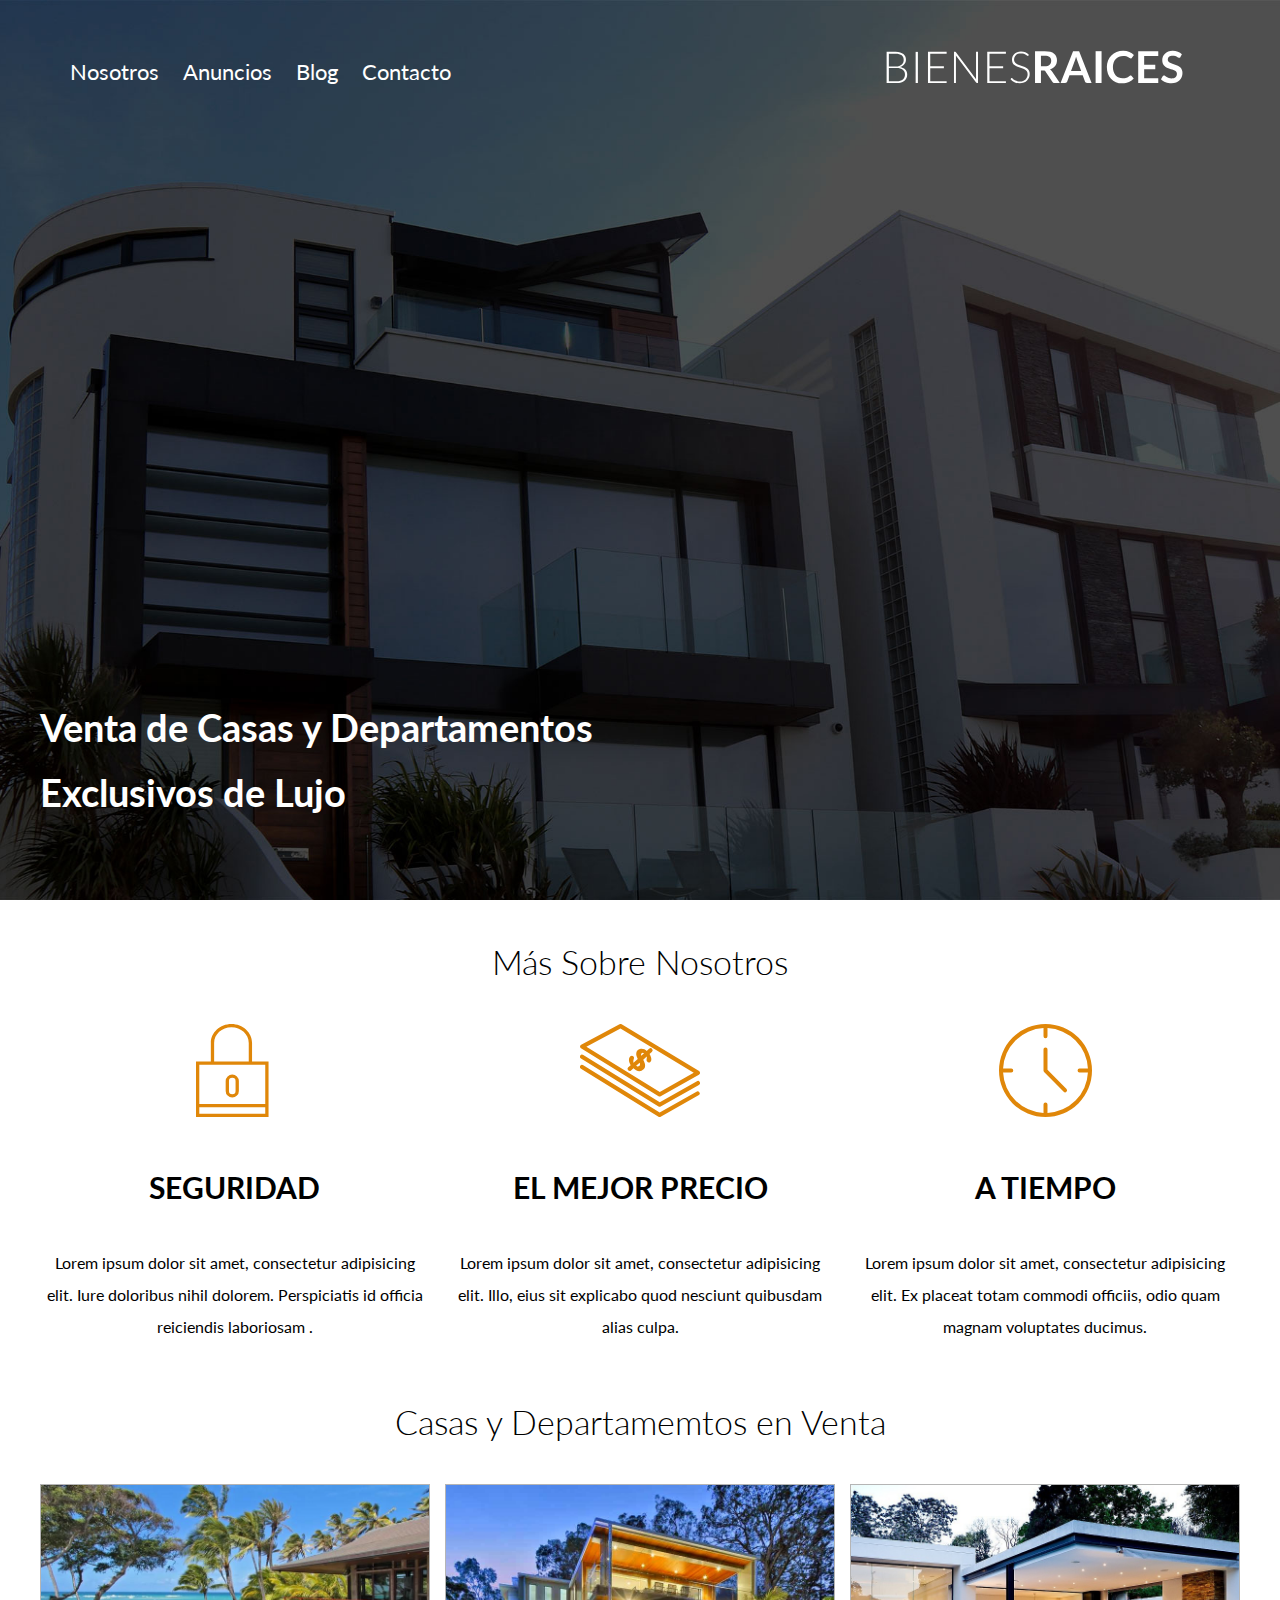
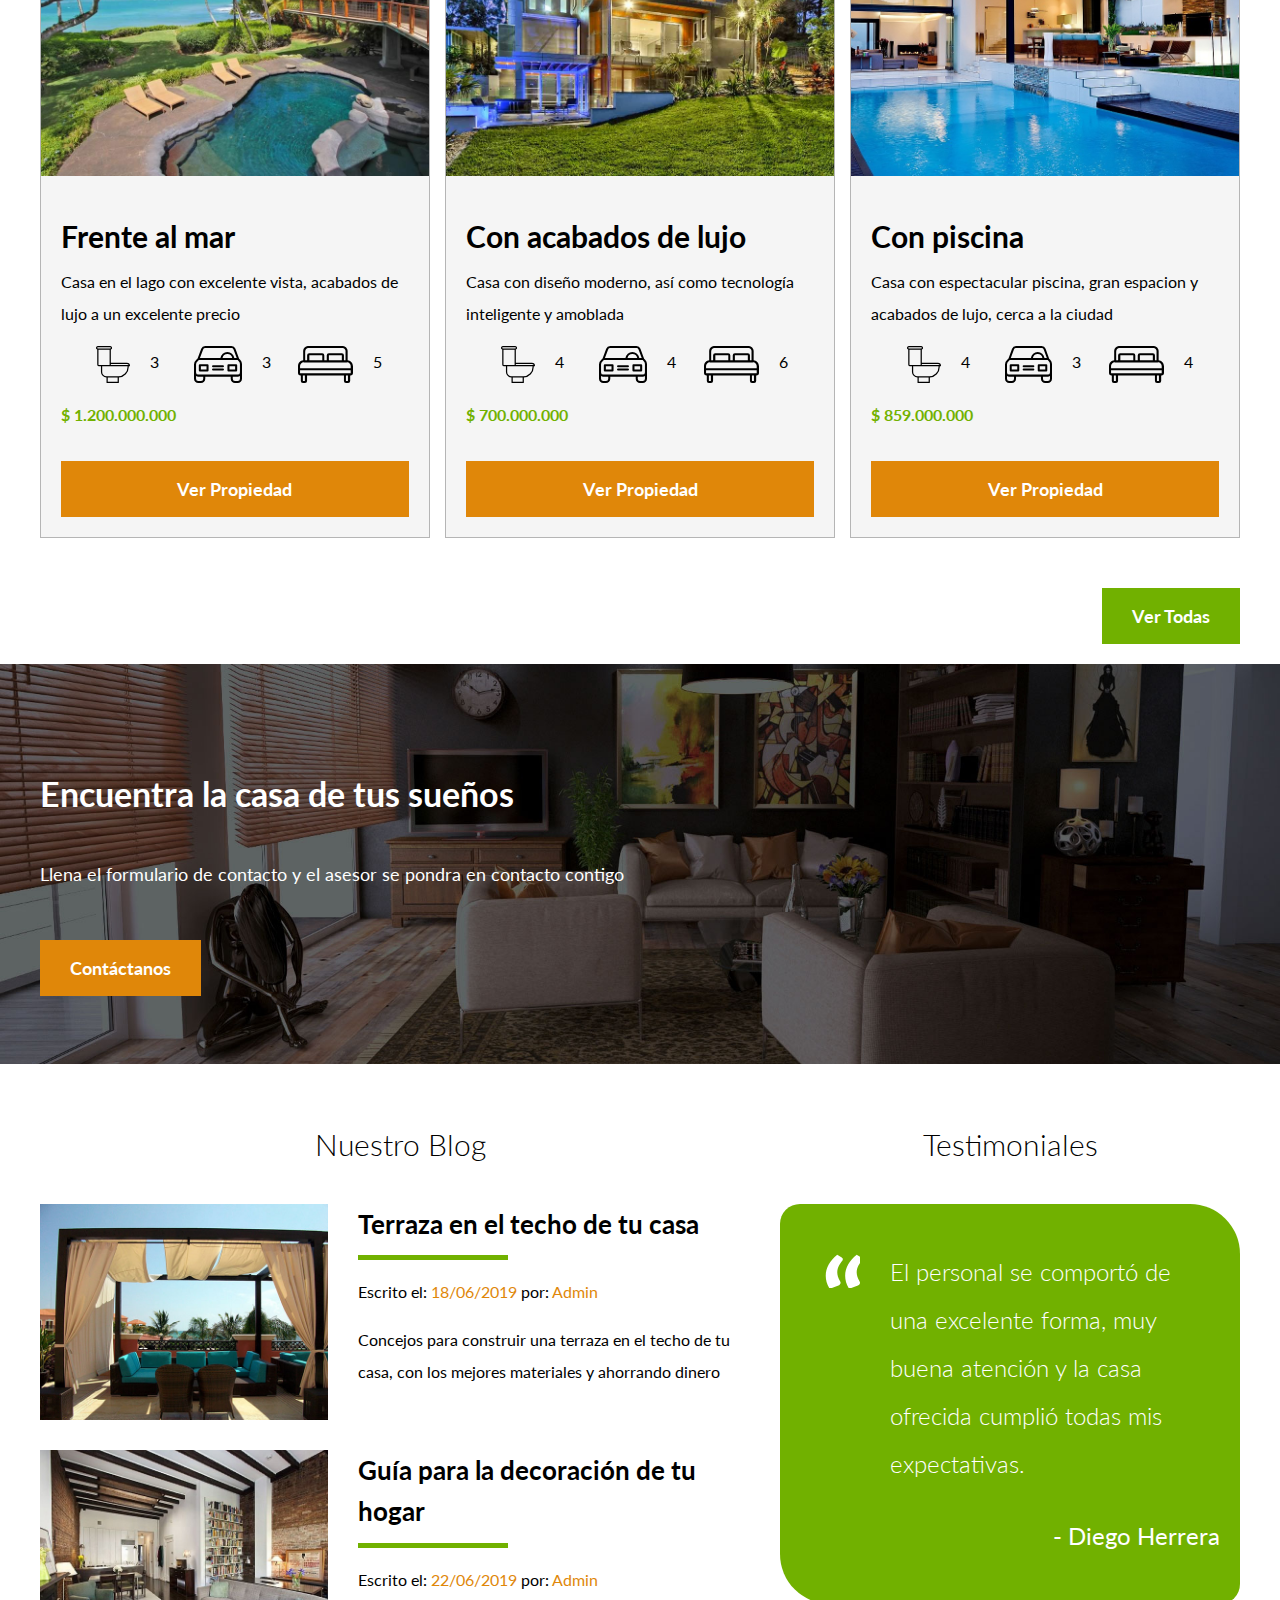
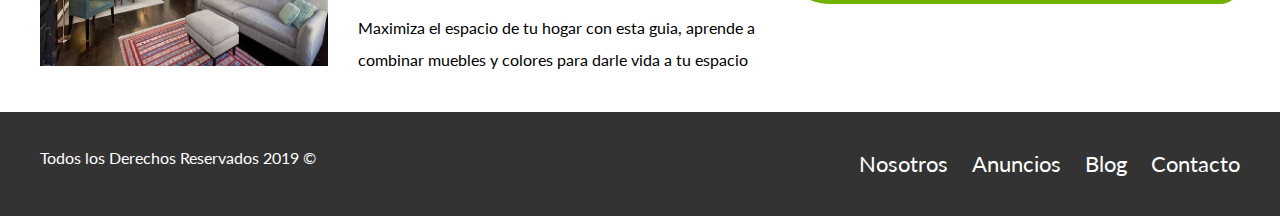
<file: Proyecto_FincaRaiz/index.html>
<!DOCTYPE html>
<html lang="es">

<head>
    <meta charset="UTF-8">
    <meta name="viewport" content="width=device-width, initial-scale=1.0">
    <meta http-equiv="X-UA-Compatible" content="ie=edge">
    <title>Finca Raiz</title>

    <link href="https://fonts.googleapis.com/css?family=Lato:300,400,700,900" rel="stylesheet">
    <link rel="stylesheet" href="https://use.fontawesome.com/releases/v5.8.1/css/all.css"
        integrity="sha384-50oBUHEmvpQ+1lW4y57PTFmhCaXp0ML5d60M1M7uH2+nqUivzIebhndOJK28anvf" crossorigin="anonymous">
    <link rel="stylesheet" href="css/normalize.css" />
    <link rel="stylesheet" href="css/styles.css" />
</head>

<body>
    <header class="site-header inicio">
        <div class="contenedor contenido-header">
            <div class="barra">
                <div class="menu-responsive">
                    <input type="checkbox" id="btn-menu">
                    <label for="btn-menu"><i class="fas fa-bars"></i></label>
                    <nav id="navegacion" class="navegacion">
                        <div class="ul">
                            <a href="nosotros.html">Nosotros</a>
                            <a href="anuncios.html">Anuncios</a>
                            <a href="blog.html">Blog</a>
                            <a href="contacto.html">Contacto</a>
                        </div>
                    </nav>
                </div>
                <a href="index.html">
                    <img src="img/logo.svg" alt="logo-empresa">
                </a>
            </div>
            <!--.contenedor-->
            <h1>Venta de Casas y Departamentos Exclusivos de Lujo</h1>
        </div>
    </header>

    <section class="contenedor seccion">
        <h2 class="fw-300 centrar-texto">Más Sobre Nosotros</h2>
        <div class="iconos-nosotros">
            <div class="icono">
                <img src="img/icono1.svg" alt="icono-seguridad">
                <h3>Seguridad</h3>
                <p>Lorem ipsum dolor sit amet, consectetur adipisicing elit. Iure doloribus nihil dolorem. Perspiciatis
                    id officia reiciendis laboriosam .</p>
            </div>

            <div class="icono">
                <img src="img/icono2.svg" alt="icono-mejor_precio">
                <h3>El Mejor Precio</h3>
                <p>Lorem ipsum dolor sit amet, consectetur adipisicing elit. Illo, eius sit explicabo quod nesciunt
                    quibusdam alias culpa.</p>
            </div>

            <div class="icono">
                <img src="img/icono3.svg" alt="icono-tiempo">
                <h3>A Tiempo</h3>
                <p>Lorem ipsum dolor sit amet, consectetur adipisicing elit. Ex placeat totam commodi officiis, odio
                    quam magnam voluptates ducimus.</p>
            </div>
        </div>
    </section>

    <main class="seccion contenedor">
        <h2 class="fw-300 centrar-texto">Casas y Departamemtos en Venta</h2>

        <div class="contenedor-anuncios">
            <div class="anuncio">
                <img src="img/anuncio1.jpg" alt="anuncio casa1">
                <div class="contenido-anuncio">
                    <h3>Frente al mar</h3>
                    <p>Casa en el lago con excelente vista, acabados de lujo a un excelente precio</p>
                    <ul class="iconos-caracteristicas">
                        <li>
                            <img src="img/icono_wc.svg" alt="toilet">
                            <p>3</p>
                        </li>
                        <li>
                            <img src="img/icono_estacionamiento.svg" alt="estacionamientos">
                            <p>3</p>
                        </li>
                        <li>
                            <img src="img/icono_dormitorio.svg" alt="">
                            <p>5</p>
                        </li>
                    </ul>
                    <p class="precio">$ 1.200.000.000</p>
                    <a href="#" class="btn btn-amarillo d-block">Ver Propiedad</a>
                </div>
            </div>

            <div class="anuncio">
                <img src="img/anuncio2.jpg" alt="anuncio casa2">
                <div class="contenido-anuncio">
                    <h3>Con acabados de lujo</h3>
                    <p>Casa con diseño moderno, así como tecnología inteligente y amoblada</p>
                    <ul class="iconos-caracteristicas">
                        <li>
                            <img src="img/icono_wc.svg" alt="toilet">
                            <p>4</p>
                        </li>
                        <li>
                            <img src="img/icono_estacionamiento.svg" alt="estacionamientos">
                            <p>4</p>
                        </li>
                        <li>
                            <img src="img/icono_dormitorio.svg" alt="">
                            <p>6</p>
                        </li>
                    </ul>
                    <p class="precio">$ 700.000.000</p>
                    <a href="#" class="btn btn-amarillo d-block">Ver Propiedad</a>
                </div>
            </div>

            <div class="anuncio">
                <img src="img/anuncio3.jpg" alt="anuncio casa3">
                <div class="contenido-anuncio">
                    <h3>Con piscina</h3>
                    <p>Casa con espectacular piscina, gran espacion y acabados de lujo, cerca a la ciudad</p>
                    <ul class="iconos-caracteristicas">
                        <li>
                            <img src="img/icono_wc.svg" alt="toilet">
                            <p>4</p>
                        </li>
                        <li>
                            <img src="img/icono_estacionamiento.svg" alt="estacionamientos">
                            <p>3</p>
                        </li>
                        <li>
                            <img src="img/icono_dormitorio.svg" alt="">
                            <p>4</p>
                        </li>
                    </ul>
                    <p class="precio">$ 859.000.000</p>
                    <a href="#" class="btn btn-amarillo d-block">Ver Propiedad</a>
                </div>
            </div>
        </div>

        <div class="ver-todas">
            <a href="anuncios.html" class="btn btn-verde">Ver Todas</a>
        </div>
    </main>
    <section class="imagen-contacto">
        <div class="contenido-contacto contenedor">
            <h2>Encuentra la casa de tus sueños</h2>
            <p>Llena el formulario de contacto y el asesor se pondra en contacto contigo</p>
            <a href="contacto.html" class="btn btn-amarillo">Contáctanos</a>
        </div>
    </section>
    <div class="seccion-inferior contenedor seccion">
        <section class="blog">
            <h3 class="centrar-texto fw-300">Nuestro Blog</h3>
            <article class="entrada-blog">
                <div class="imagen">
                    <img src="img/blog1.jpg" alt="blog1">
                </div>
                <div class="texto-entrada">
                    <a href="entrada_blog.html">
                        <h4>Terraza en el techo de tu casa</h4>
                    </a>
                    <p>Escrito el: <span>18/06/2019</span> por: <span>Admin</span></p>
                    <p>Concejos para construir una terraza en el techo de tu casa, con los mejores materiales y
                        ahorrando dinero</p>
                </div>
            </article>
            <article class="entrada-blog">
                <div class="imagen">
                    <img src="img/blog2.jpg" alt="blog2">
                </div>
                <div class="texto-entrada">
                    <a href="entrada_blog.html">
                        <h4>Guía para la decoración de tu hogar</h4>
                    </a>
                    <p>Escrito el: <span>22/06/2019</span> por: <span>Admin</span></p>
                    <p>Maximiza el espacio de tu hogar con esta guia, aprende a combinar muebles y colores para darle
                        vida a tu espacio</p>
                </div>
            </article>
        </section>

        <section class="testimoniales">
            <h3 class="centrar-texto fw-300">Testimoniales</h3>
            <div class="testimonial">
                <blockquote>
                    El personal se comportó de una excelente forma, muy buena atención y la casa ofrecida cumplió todas
                    mis expectativas.
                </blockquote>
                <p>- Diego Herrera</p>
            </div>
        </section>
    </div>
    <footer class="site-footer seccion">
        <div class="contenedor contenedor-footer">
            <nav class="navegacion">
                <a href="nosotros.html">Nosotros</a>
                <a href="anuncios.html">Anuncios</a>
                <a href="blog.html">Blog</a>
                <a href="contacto.html">Contacto</a>
            </nav>
            <p class="copyrigth">Todos los Derechos Reservados 2019 &copy;</p>
        </div>
    </footer>
</body>

</html>
</file>
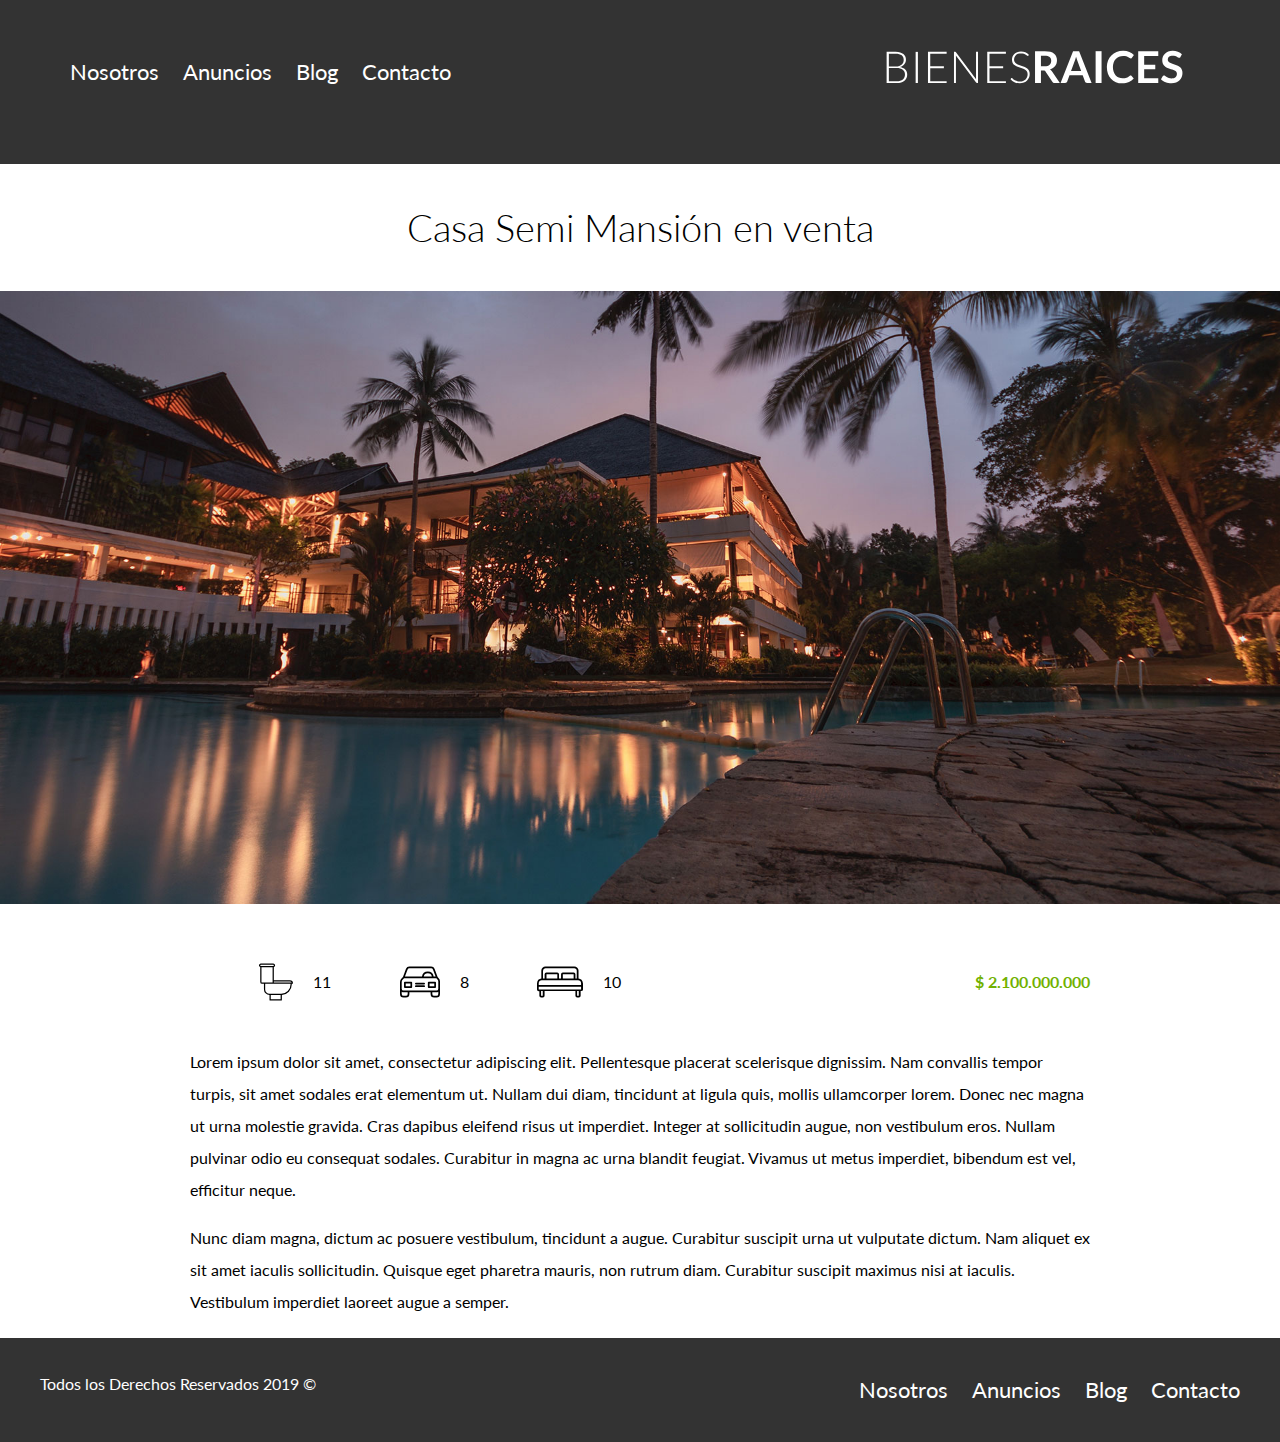
<file: Proyecto_FincaRaiz/anuncio.html>
<!DOCTYPE html>
<html lang="es">

<head>
    <meta charset="UTF-8">
    <meta name="viewport" content="width=device-width, initial-scale=1.0">
    <meta http-equiv="X-UA-Compatible" content="ie=edge">
    <title>Finca Raiz</title>

    <link href="https://fonts.googleapis.com/css?family=Lato:300,400,700,900" rel="stylesheet">
    <link rel="stylesheet" href="https://use.fontawesome.com/releases/v5.8.1/css/all.css"
        integrity="sha384-50oBUHEmvpQ+1lW4y57PTFmhCaXp0ML5d60M1M7uH2+nqUivzIebhndOJK28anvf" crossorigin="anonymous">
    <link rel="stylesheet" href="css/normalize.css" />
    <link rel="stylesheet" href="css/styles.css" />
</head>

<body>
    <header class="site-header">
        <div class="contenedor contenido-header">
            <div class="barra">
                <div class="menu-responsive">
                    <input type="checkbox" id="btn-menu">
                    <label for="btn-menu"><i class="fas fa-bars"></i></label>
                    <nav id="navegacion" class="navegacion">
                        <div class="ul">
                            <a href="nosotros.html">Nosotros</a>
                            <a href="anuncios.html">Anuncios</a>
                            <a href="blog.html">Blog</a>
                            <a href="contacto.html">Contacto</a>
                        </div>
                    </nav>
                </div>
                <a href="index.html">
                    <img src="img/logo.svg" alt="logo-empresa">
                </a>
            </div>
            <!--.contenedor-->
        </div>
    </header>

    <h1 class="fw-300 centrar-texto">Casa Semi Mansión en venta</h1>
    <img src="img/destacada.jpg" alt="imagen-anuncio">

    <main class="contenedor seccion contenido-centrado">
        <div class="resumen-propiedad">
            <ul class="iconos-caracteristicas">
                <li>
                    <img src="img/icono_wc.svg" alt="toilet">
                    <p>11</p>
                </li>
                <li>
                    <img src="img/icono_estacionamiento.svg" alt="estacionamientos">
                    <p>8</p>
                </li>
                <li>
                    <img src="img/icono_dormitorio.svg" alt="">
                    <p>10</p>
                </li>
            </ul>
            <p class="precio">$ 2.100.000.000</p>
        </div> <!-- .resumen-propiedad -->

        <p>Lorem ipsum dolor sit amet, consectetur adipiscing elit. Pellentesque placerat scelerisque dignissim. Nam
            convallis tempor turpis, sit amet sodales erat elementum ut. Nullam dui diam, tincidunt at ligula quis,
            mollis ullamcorper lorem. Donec nec magna ut urna molestie gravida. Cras dapibus eleifend risus ut
            imperdiet. Integer at sollicitudin augue, non vestibulum eros. Nullam pulvinar odio eu consequat sodales.
            Curabitur in magna ac urna blandit feugiat. Vivamus ut metus imperdiet, bibendum est vel, efficitur neque.
        </p>

        <p>Nunc diam magna, dictum ac posuere vestibulum, tincidunt a augue. Curabitur suscipit urna ut vulputate
            dictum. Nam aliquet ex sit amet iaculis sollicitudin. Quisque eget pharetra mauris, non rutrum diam.
            Curabitur suscipit maximus nisi at iaculis. Vestibulum imperdiet laoreet augue a semper.</p>
    </main>

    <footer class="site-footer seccion">
        <div class="contenedor contenedor-footer">
            <nav class="navegacion">
                <a href="nosotros.html">Nosotros</a>
                <a href="anuncios.html">Anuncios</a>
                <a href="blog.html">Blog</a>
                <a href="contacto.html">Contacto</a>
            </nav>
            <p class="copyrigth">Todos los Derechos Reservados 2019 &copy;</p>
        </div>
    </footer>
</body>

</html>
</file>
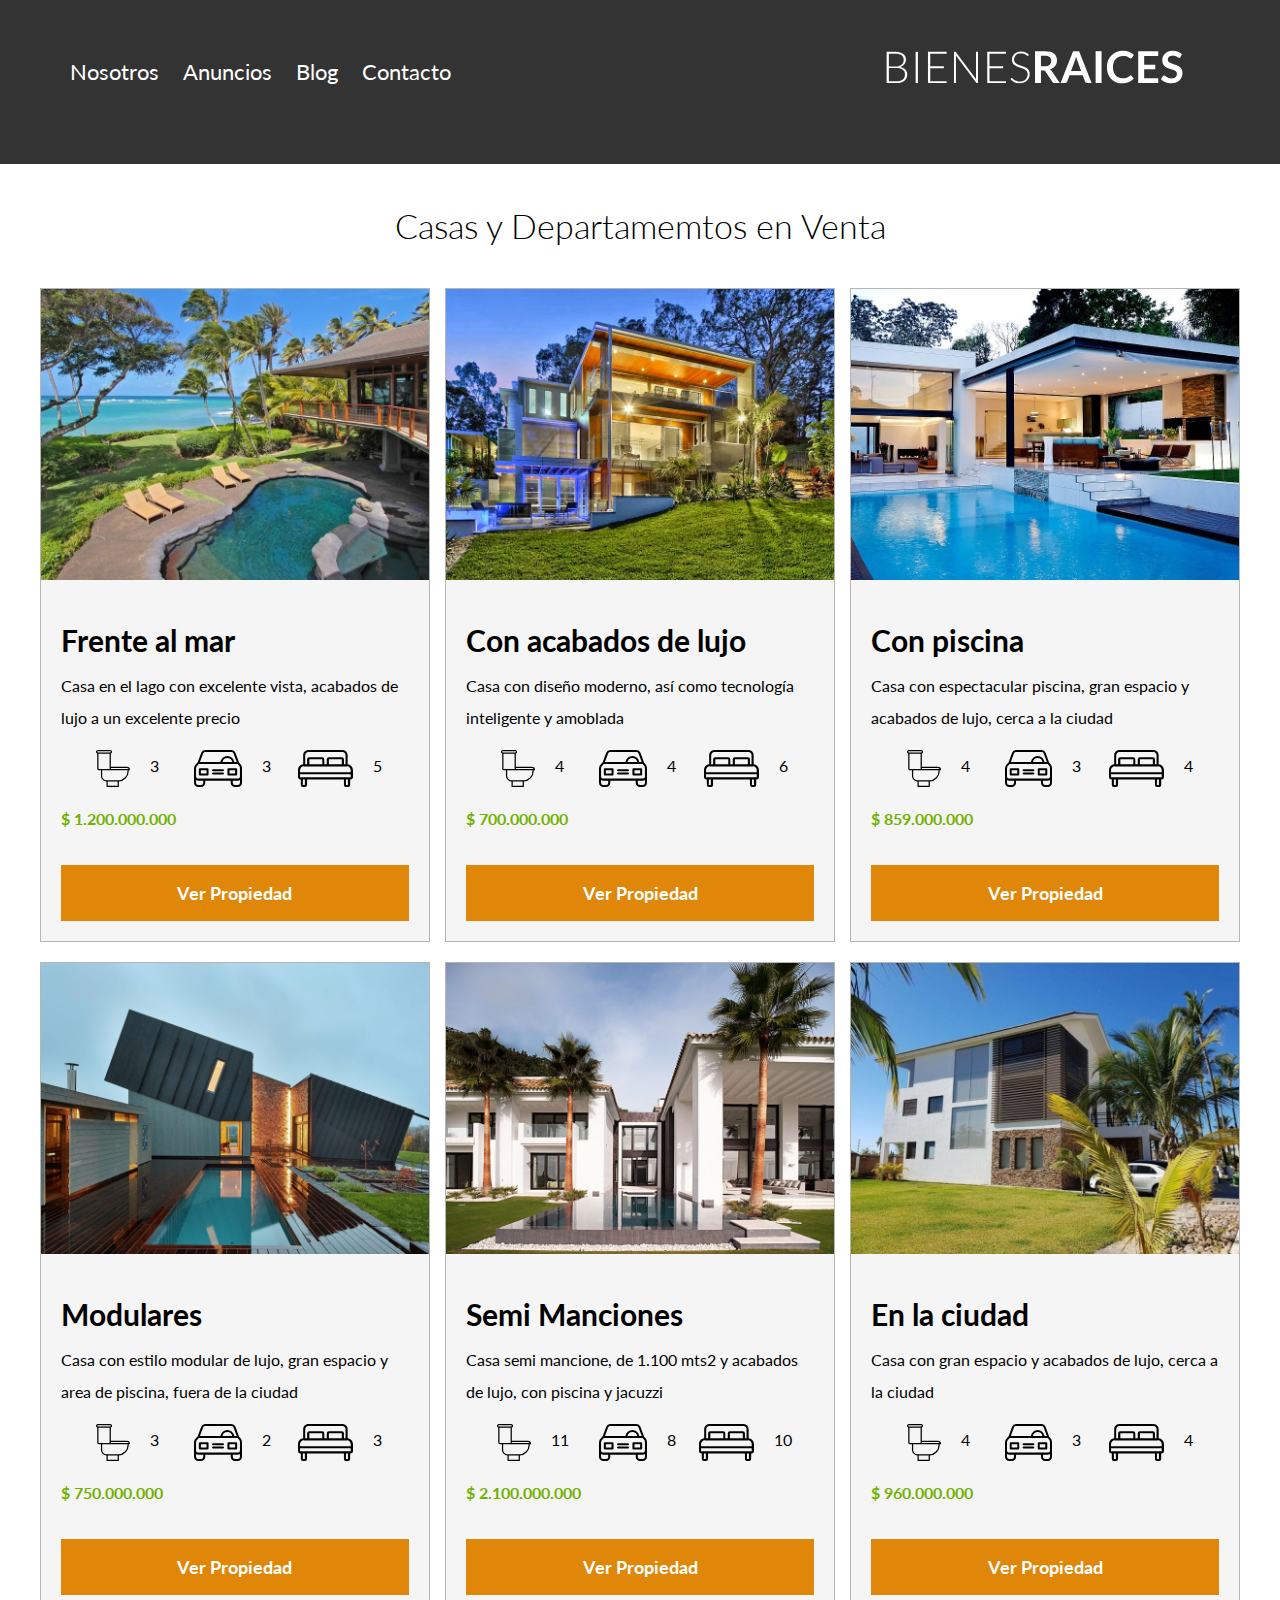
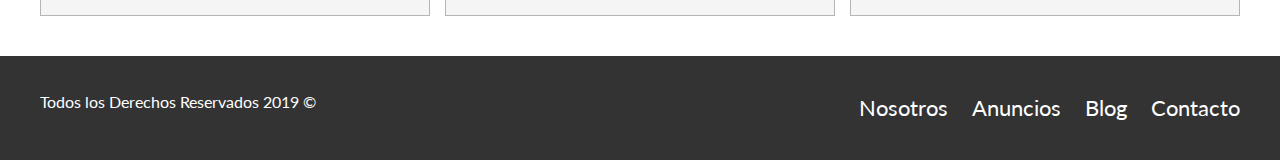
<file: Proyecto_FincaRaiz/anuncios.html>
<!DOCTYPE html>
<html lang="es">

<head>
    <meta charset="UTF-8">
    <meta name="viewport" content="width=device-width, initial-scale=1.0">
    <meta http-equiv="X-UA-Compatible" content="ie=edge">
    <title>Finca Raiz</title>

    <link href="https://fonts.googleapis.com/css?family=Lato:300,400,700,900" rel="stylesheet">
    <link rel="stylesheet" href="https://use.fontawesome.com/releases/v5.8.1/css/all.css"
        integrity="sha384-50oBUHEmvpQ+1lW4y57PTFmhCaXp0ML5d60M1M7uH2+nqUivzIebhndOJK28anvf" crossorigin="anonymous">
    <link rel="stylesheet" href="css/normalize.css" />
    <link rel="stylesheet" href="css/styles.css" />
</head>

<body>
    <header class="site-header">
        <div class="contenedor contenido-header">
            <div class="barra">
                <div class="menu-responsive">
                    <input type="checkbox" id="btn-menu">
                    <label for="btn-menu"><i class="fas fa-bars"></i></label>
                    <nav id="navegacion" class="navegacion">
                        <div class="ul">
                            <a href="nosotros.html">Nosotros</a>
                            <a href="anuncios.html">Anuncios</a>
                            <a href="blog.html">Blog</a>
                            <a href="contacto.html">Contacto</a>
                        </div>
                    </nav>
                </div>
                <a href="index.html">
                    <img src="img/logo.svg" alt="logo-empresa">
                </a>
            </div>
            <!--.contenedor-->
        </div>
    </header>


    <main class="seccion contenedor">
        <h2 class="fw-300 centrar-texto">Casas y Departamemtos en Venta</h2>

        <div class="contenedor-anuncios">
            <div class="anuncio">
                <img src="img/anuncio1.jpg" alt="anuncio casa1">
                <div class="contenido-anuncio">
                    <h3>Frente al mar</h3>
                    <p>Casa en el lago con excelente vista, acabados de lujo a un excelente precio</p>
                    <ul class="iconos-caracteristicas">
                        <li>
                            <img src="img/icono_wc.svg" alt="toilet">
                            <p>3</p>
                        </li>
                        <li>
                            <img src="img/icono_estacionamiento.svg" alt="estacionamientos">
                            <p>3</p>
                        </li>
                        <li>
                            <img src="img/icono_dormitorio.svg" alt="">
                            <p>5</p>
                        </li>
                    </ul>
                    <p class="precio">$ 1.200.000.000</p>
                    <a href="anuncio.html" class="btn btn-amarillo d-block">Ver Propiedad</a>
                </div> <!-- .contenido-anuncio-->
            </div> <!-- .anuncio-->

            <div class="anuncio">
                <img src="img/anuncio2.jpg" alt="anuncio casa2">
                <div class="contenido-anuncio">
                    <h3>Con acabados de lujo</h3>
                    <p>Casa con diseño moderno, así como tecnología inteligente y amoblada</p>
                    <ul class="iconos-caracteristicas">
                        <li>
                            <img src="img/icono_wc.svg" alt="toilet">
                            <p>4</p>
                        </li>
                        <li>
                            <img src="img/icono_estacionamiento.svg" alt="estacionamientos">
                            <p>4</p>
                        </li>
                        <li>
                            <img src="img/icono_dormitorio.svg" alt="">
                            <p>6</p>
                        </li>
                    </ul>
                    <p class="precio">$ 700.000.000</p>
                    <a href="anuncio.html" class="btn btn-amarillo d-block">Ver Propiedad</a>
                </div> <!-- .contenido-anuncio-->
            </div> <!-- .anuncio-->

            <div class="anuncio">
                <img src="img/anuncio3.jpg" alt="anuncio casa3">
                <div class="contenido-anuncio">
                    <h3>Con piscina</h3>
                    <p>Casa con espectacular piscina, gran espacio y acabados de lujo, cerca a la ciudad</p>
                    <ul class="iconos-caracteristicas">
                        <li>
                            <img src="img/icono_wc.svg" alt="toilet">
                            <p>4</p>
                        </li>
                        <li>
                            <img src="img/icono_estacionamiento.svg" alt="estacionamientos">
                            <p>3</p>
                        </li>
                        <li>
                            <img src="img/icono_dormitorio.svg" alt="">
                            <p>4</p>
                        </li>
                    </ul>
                    <p class="precio">$ 859.000.000</p>
                    <a href="anuncio.html" class="btn btn-amarillo d-block">Ver Propiedad</a>
                </div> <!-- .contenido-anuncio-->
            </div> <!-- .anuncio-->

            <div class="anuncio">
                <img src="img/anuncio4.jpg" alt="anuncio casa4">
                <div class="contenido-anuncio">
                    <h3>Modulares</h3>
                    <p>Casa con estilo modular de lujo, gran espacio y area de piscina, fuera de la ciudad</p>
                    <ul class="iconos-caracteristicas">
                        <li>
                            <img src="img/icono_wc.svg" alt="toilet">
                            <p>3</p>
                        </li>
                        <li>
                            <img src="img/icono_estacionamiento.svg" alt="estacionamientos">
                            <p>2</p>
                        </li>
                        <li>
                            <img src="img/icono_dormitorio.svg" alt="">
                            <p>3</p>
                        </li>
                    </ul>
                    <p class="precio">$ 750.000.000</p>
                    <a href="anuncio.html" class="btn btn-amarillo d-block">Ver Propiedad</a>
                </div> <!-- .contenido-anuncio-->
            </div><!-- .anuncio-->

            <div class="anuncio">
                <img src="img/anuncio5.jpg" alt="anuncio casa5">
                <div class="contenido-anuncio">
                    <h3>Semi Manciones</h3>
                    <p>Casa semi mancione, de 1.100 mts2 y acabados de lujo, con piscina y jacuzzi</p>
                    <ul class="iconos-caracteristicas">
                        <li>
                            <img src="img/icono_wc.svg" alt="toilet">
                            <p>11</p>
                        </li>
                        <li>
                            <img src="img/icono_estacionamiento.svg" alt="estacionamientos">
                            <p>8</p>
                        </li>
                        <li>
                            <img src="img/icono_dormitorio.svg" alt="">
                            <p>10</p>
                        </li>
                    </ul>
                    <p class="precio">$ 2.100.000.000</p>
                    <a href="anuncio.html" class="btn btn-amarillo d-block">Ver Propiedad</a>
                </div> <!-- .contenido-anuncio-->
            </div><!-- .anuncio-->

            <div class="anuncio">
                <img src="img/anuncio6.jpg" alt="anuncio casa6">
                <div class="contenido-anuncio">
                    <h3>En la ciudad</h3>
                    <p>Casa con gran espacio y acabados de lujo, cerca a la ciudad</p>
                    <ul class="iconos-caracteristicas">
                        <li>
                            <img src="img/icono_wc.svg" alt="toilet">
                            <p>4</p>
                        </li>
                        <li>
                            <img src="img/icono_estacionamiento.svg" alt="estacionamientos">
                            <p>3</p>
                        </li>
                        <li>
                            <img src="img/icono_dormitorio.svg" alt="">
                            <p>4</p>
                        </li>
                    </ul>
                    <p class="precio">$ 960.000.000</p>
                    <a href="anuncio.html" class="btn btn-amarillo d-block">Ver Propiedad</a>
                </div> <!-- .contenido-anuncio-->
            </div><!-- .anuncio-->
        </div>
    </main>


    <footer class="site-footer seccion">
        <div class="contenedor contenedor-footer">
            <nav class="navegacion">
                <a href="nosotros.html">Nosotros</a>
                <a href="anuncios.html">Anuncios</a>
                <a href="blog.html">Blog</a>
                <a href="contacto.html">Contacto</a>
            </nav>
            <p class="copyrigth">Todos los Derechos Reservados 2019 &copy;</p>
        </div>
    </footer>
</body>

</html>
</file>
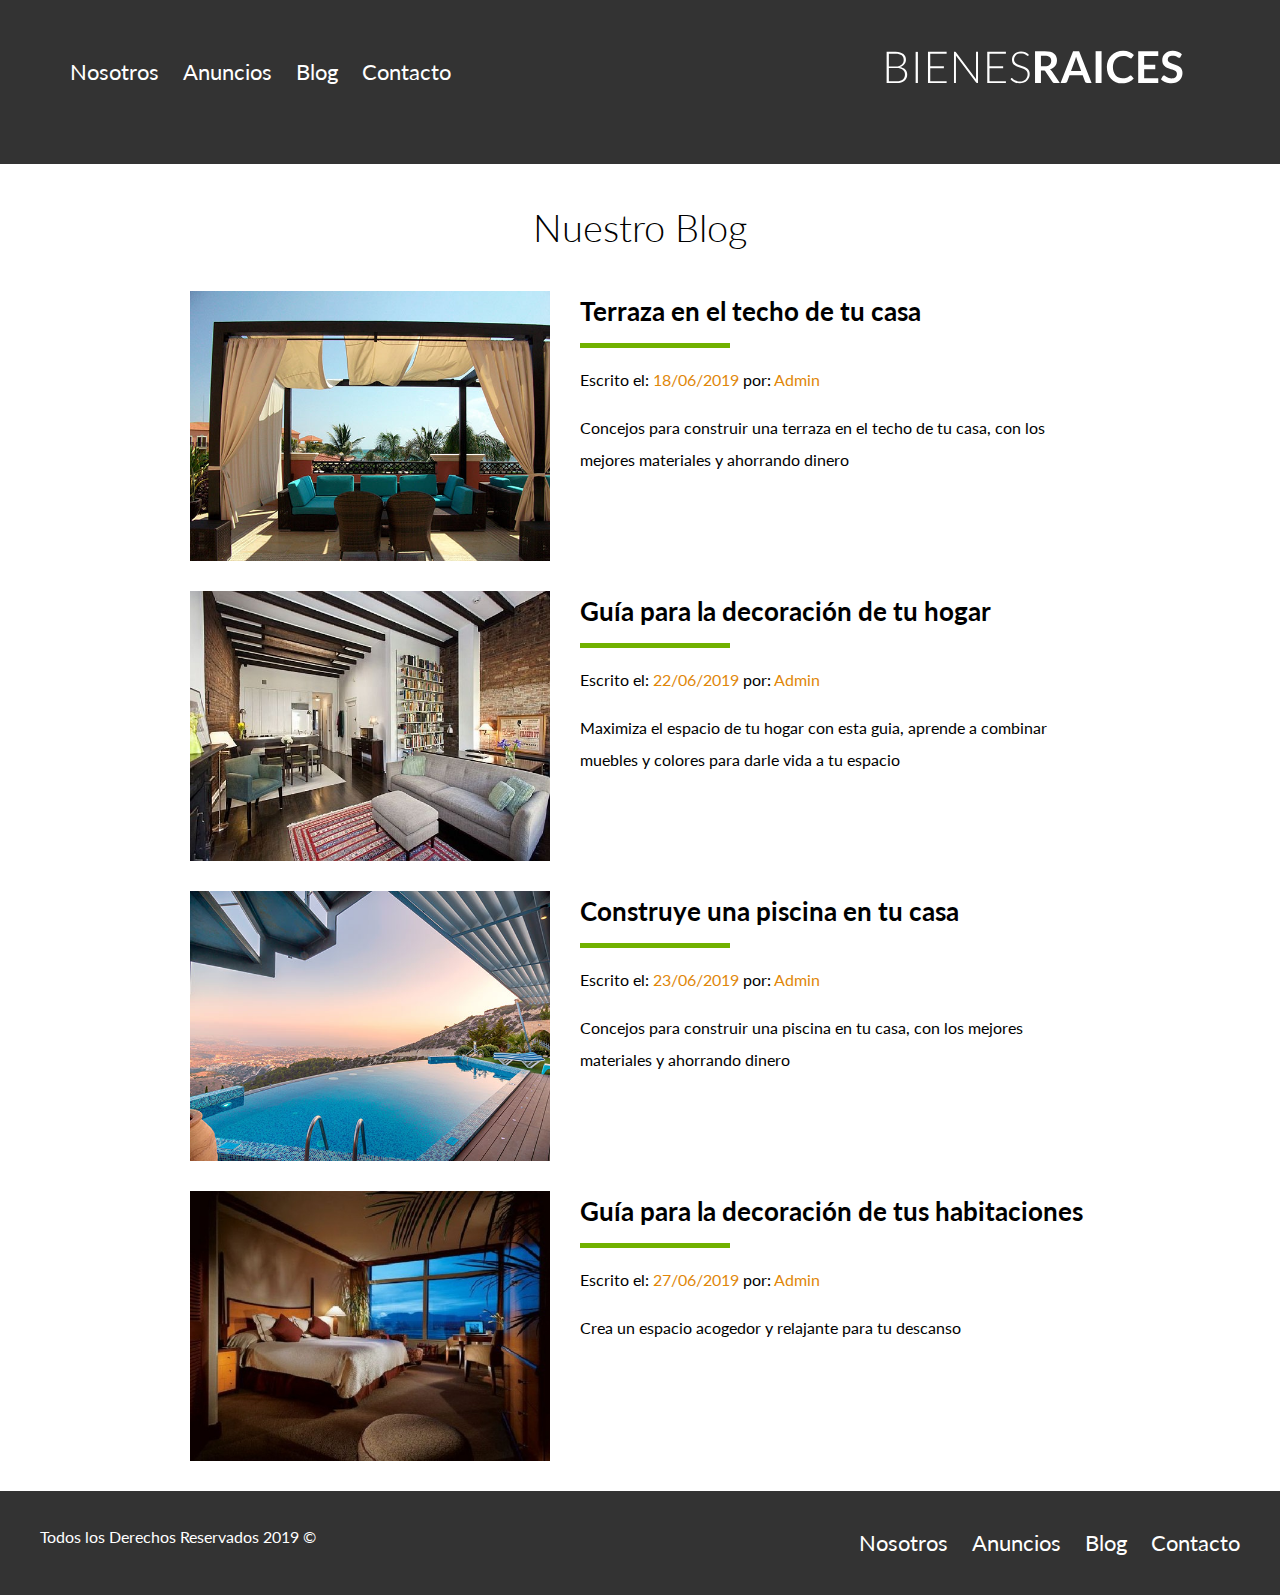
<file: Proyecto_FincaRaiz/blog.html>
<!DOCTYPE html>
<html lang="es">

<head>
    <meta charset="UTF-8">
    <meta name="viewport" content="width=device-width, initial-scale=1.0">
    <meta http-equiv="X-UA-Compatible" content="ie=edge">
    <title>Finca Raiz</title>

    <link href="https://fonts.googleapis.com/css?family=Lato:300,400,700,900" rel="stylesheet">
    <link rel="stylesheet" href="https://use.fontawesome.com/releases/v5.8.1/css/all.css"
        integrity="sha384-50oBUHEmvpQ+1lW4y57PTFmhCaXp0ML5d60M1M7uH2+nqUivzIebhndOJK28anvf" crossorigin="anonymous">
    <link rel="stylesheet" href="css/normalize.css" />
    <link rel="stylesheet" href="css/styles.css" />
</head>

<body>
    <header class="site-header">
        <div class="contenedor contenido-header">
            <div class="barra">
                <div class="menu-responsive">
                    <input type="checkbox" id="btn-menu">
                    <label for="btn-menu"><i class="fas fa-bars"></i></label>
                    <nav id="navegacion" class="navegacion">
                        <div class="ul">
                            <a href="nosotros.html">Nosotros</a>
                            <a href="anuncios.html">Anuncios</a>
                            <a href="blog.html">Blog</a>
                            <a href="contacto.html">Contacto</a>
                        </div>
                    </nav>
                </div>
                <a href="index.html">
                    <img src="img/logo.svg" alt="logo-empresa">
                </a>
            </div>
            <!--.contenedor-->
        </div>
    </header>


    <main class="contenedor seccion contenido-centrado">
        <h1 class="fw-300 centrar-texto">Nuestro Blog</h1>

        <article class="entrada-blog">
            <div class="imagen">
                <img src="img/blog1.jpg" alt="blog1">
            </div>
            <div class="texto-entrada">
                <a href="entrada_blog.html">
                    <h4>Terraza en el techo de tu casa</h4>
                </a>
                <p>Escrito el: <span>18/06/2019</span> por: <span>Admin</span></p>
                <p>Concejos para construir una terraza en el techo de tu casa, con los mejores materiales y ahorrando
                    dinero</p>
            </div>
        </article>
        <article class="entrada-blog">
            <div class="imagen">
                <img src="img/blog2.jpg" alt="blog2">
            </div>
            <div class="texto-entrada">
                <a href="entrada_blog.html">
                    <h4>Guía para la decoración de tu hogar</h4>
                </a>
                <p>Escrito el: <span>22/06/2019</span> por: <span>Admin</span></p>
                <p>Maximiza el espacio de tu hogar con esta guia, aprende a combinar muebles y colores para darle vida a
                    tu espacio</p>
            </div>
        </article>
        <article class="entrada-blog">
            <div class="imagen">
                <img src="img/blog5.jpg" alt="blog1">
            </div>
            <div class="texto-entrada">
                <a href="entrada_blog.html">
                    <h4>Construye una piscina en tu casa</h4>
                </a>
                <p>Escrito el: <span>23/06/2019</span> por: <span>Admin</span></p>
                <p>Concejos para construir una piscina en tu casa, con los mejores materiales y ahorrando dinero</p>
            </div>
        </article>
        <article class="entrada-blog">
            <div class="imagen">
                <img src="img/blog4.jpg" alt="blog2">
            </div>
            <div class="texto-entrada">
                <a href="entrada_blog.html">
                    <h4>Guía para la decoración de tus habitaciones</h4>
                </a>
                <p>Escrito el: <span>27/06/2019</span> por: <span>Admin</span></p>
                <p>Crea un espacio acogedor y relajante para tu descanso</p>
            </div>
        </article>
    </main>

    <footer class="site-footer seccion">
        <div class="contenedor contenedor-footer">
            <nav class="navegacion">
                <a href="nosotros.html">Nosotros</a>
                <a href="anuncios.html">Anuncios</a>
                <a href="blog.html">Blog</a>
                <a href="contacto.html">Contacto</a>
            </nav>
            <p class="copyrigth">Todos los Derechos Reservados 2019 &copy;</p>
        </div>
    </footer>
</body>

</html>
</file>
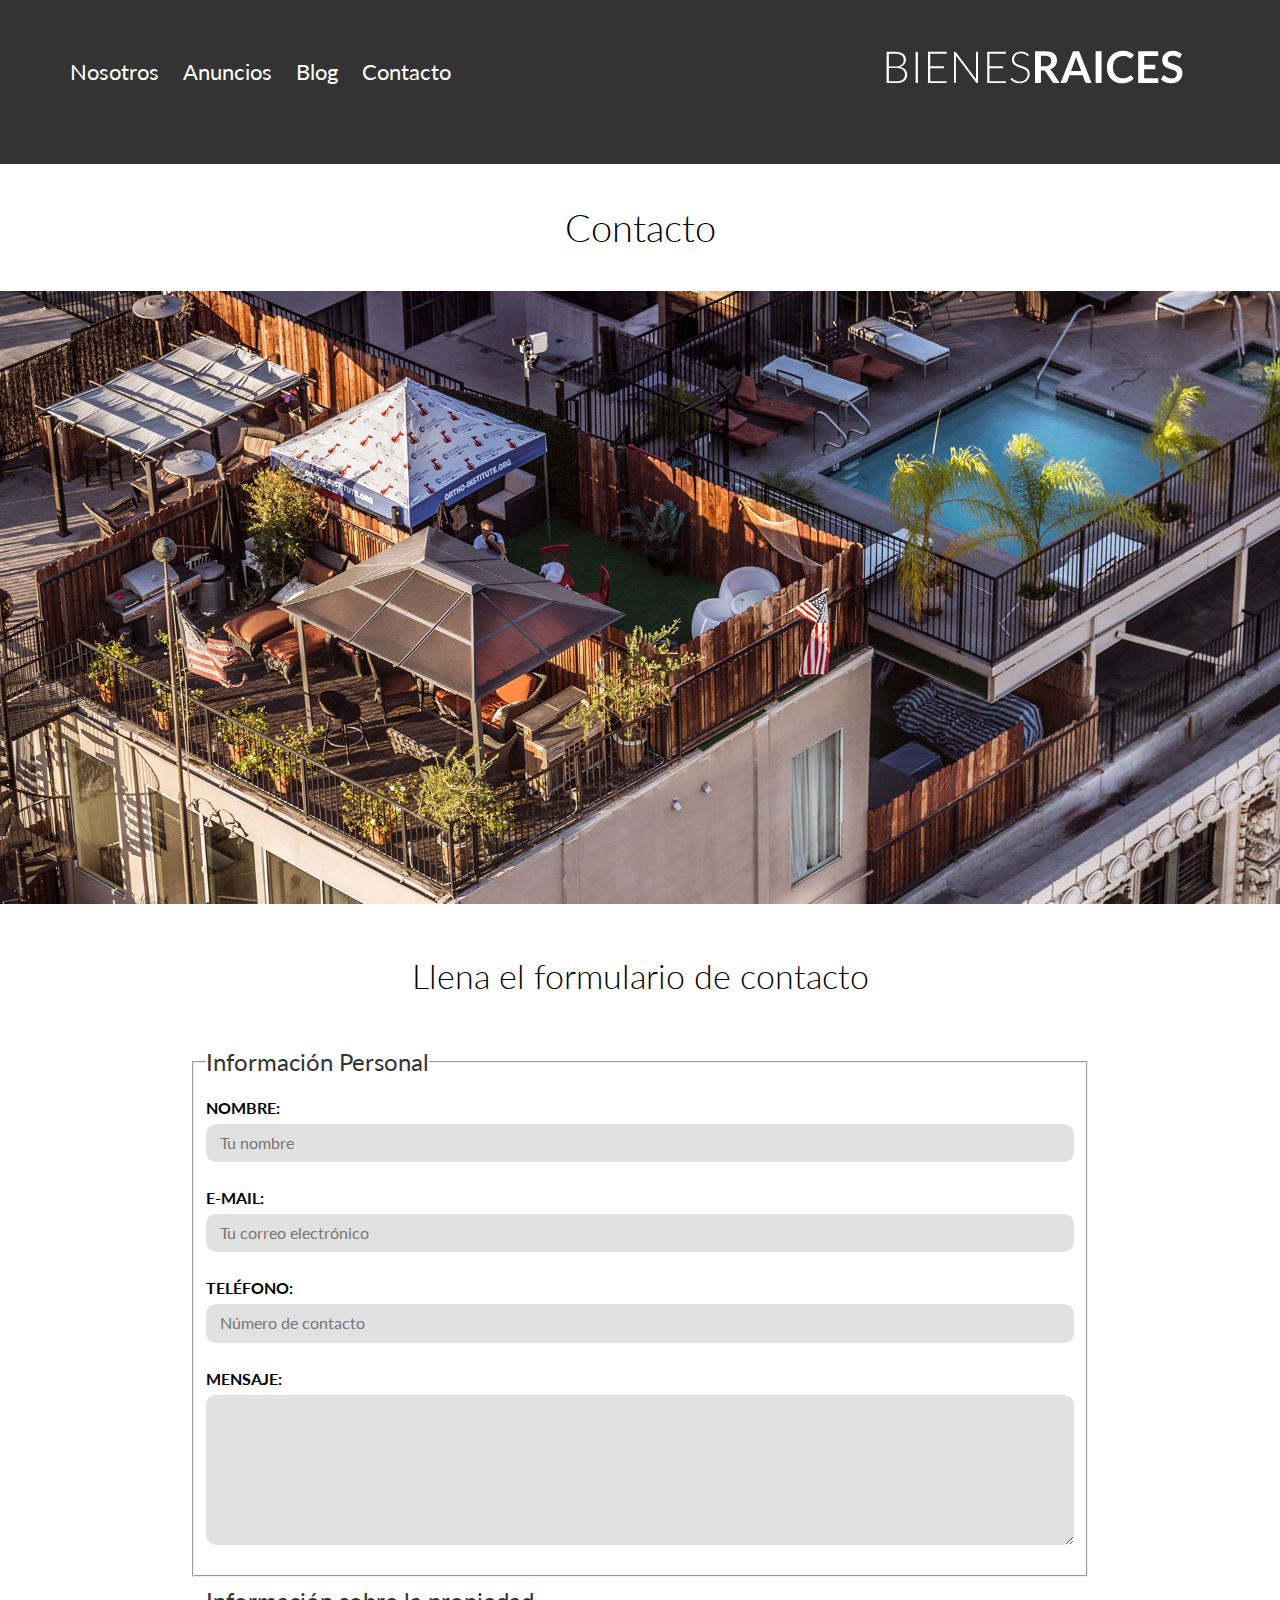
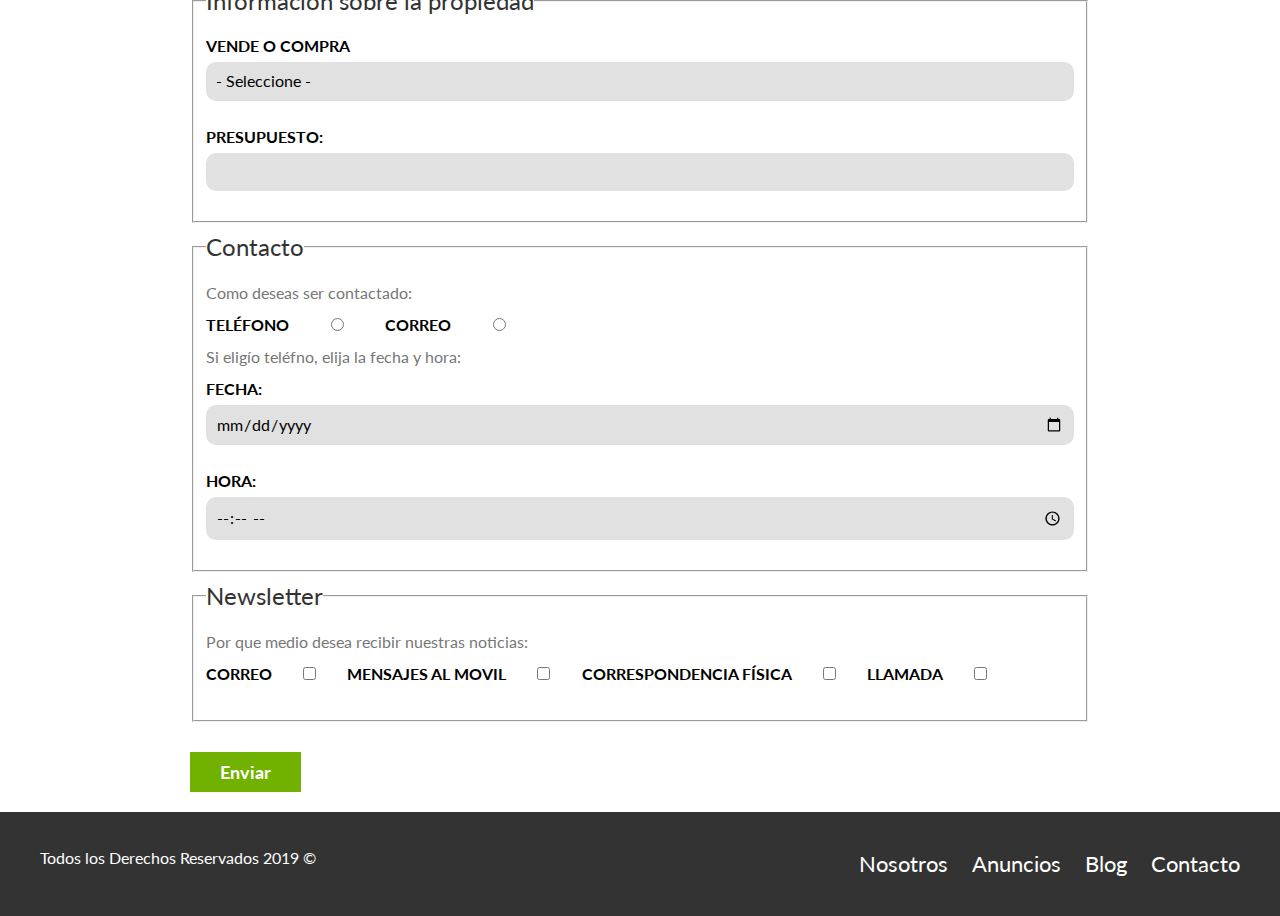
<file: Proyecto_FincaRaiz/contacto.html>
<!DOCTYPE html>
<html lang="es">

<head>
    <meta charset="UTF-8">
    <meta name="viewport" content="width=device-width, initial-scale=1.0">
    <meta http-equiv="X-UA-Compatible" content="ie=edge">
    <title>Finca Raiz</title>

    <link href="https://fonts.googleapis.com/css?family=Lato:300,400,700,900" rel="stylesheet">
    <link rel="stylesheet" href="https://use.fontawesome.com/releases/v5.8.1/css/all.css"
        integrity="sha384-50oBUHEmvpQ+1lW4y57PTFmhCaXp0ML5d60M1M7uH2+nqUivzIebhndOJK28anvf" crossorigin="anonymous">
    <link rel="stylesheet" href="css/normalize.css" />
    <link rel="stylesheet" href="css/styles.css" />
</head>

<body>
    <header class="site-header">
        <div class="contenedor contenido-header">
            <div class="barra">
                <div class="menu-responsive">
                    <input type="checkbox" id="btn-menu">
                    <label for="btn-menu"><i class="fas fa-bars"></i></label>
                    <nav id="navegacion" class="navegacion">
                        <div class="ul">
                            <a href="nosotros.html">Nosotros</a>
                            <a href="anuncios.html">Anuncios</a>
                            <a href="blog.html">Blog</a>
                            <a href="contacto.html">Contacto</a>
                        </div>
                    </nav>
                </div>
                <a href="index.html">
                    <img src="img/logo.svg" alt="logo-empresa">
                </a>
            </div>
            <!--.contenedor-->
        </div>
    </header>

    <h1 class="fw-300 centrar-texto">Contacto</h1>
    <img src="img/destacada3.jpg" alt="Imagen-contacto">

    <main class="contenedor seccion contenido-centrado">
        <h2 class="fw-300 centrar-texto">Llena el formulario de contacto</h2>
        <form class="contacto" action="">
            <fieldset> 
                <legend>Información Personal</legend>
                <label for="nombre">Nombre: </label>
                <input type="text" id="nombre" placeholder=" Tu nombre" required>

                <label for="email">E-mail: </label>
                <input type="email" id="email" placeholder=" Tu correo electrónico" required>

                <label for="telefono">Teléfono: </label>
                <input type="tel" id="telefono" placeholder=" Número de contacto" required>

                <label for="mensaje">Mensaje: </label>
                <textarea id="mensaje"></textarea>
            </fieldset>

            <fieldset>
                <legend>Información sobre la propiedad</legend>
                <label for="opciones">Vende o Compra</label>
                <select id="opciones">
                    <option value="" disabled selected>- Seleccione -</option>
                    <option value="">Compra</option>
                    <option value="">Vender</option>
                </select>

                <label for="cantidad">Presupuesto: </label>
                <input type="number" min="0" step="5">
            </fieldset>

            <fieldset>
                <legend>Contacto</legend>
                <div class="contacto-parrafos">
                    <p>Como deseas ser contactado: </p>
                    <div class="forma-contacto">
                        <label for="tel">Teléfono</label>
                        <input type="radio" name="contacto" value="telefono" id="tel">

                        <label for="mail">Correo</label>
                        <input type="radio" name="contacto" value="correo" id="mail">
                    </div>

                    <p>Si eligío teléfno, elija la fecha y hora: </p>
                    <label for="fecha">Fecha: </label>
                    <input type="date" id="fecha">

                    <label for="hora">Hora: </label>
                    <input type="time" id="hora" min="09:00" max="18:00">
                </div>
            </fieldset>

            <fieldset>
                <legend>Newsletter</legend>
                <div class="noticias">
                    <p>Por que medio desea recibir nuestras noticias: </p>
                    <div class="notificacion">
                        <label>Correo</label> <input type="checkbox" name="notificacion" value="correo">
                        <label>Mensajes al movil</label> <input type="checkbox" name="notificacion" value="mensajes">
                        <label>Correspondencia física</label> <input type="checkbox" name="notificacion"
                            value="correspondencia">
                        <label>Llamada</label> <input type="checkbox" name="notificacion" value="llamada">
                    </div>
                </div>
            </fieldset>
            <input type="submit" value="Enviar" class="btn btn-verde">
        </form>
    </main>

    <footer class="site-footer seccion">
        <div class="contenedor contenedor-footer">
            <nav class="navegacion">
                <a href="nosotros.html">Nosotros</a>
                <a href="anuncios.html">Anuncios</a>
                <a href="blog.html">Blog</a>
                <a href="contacto.html">Contacto</a>
            </nav>
            <p class="copyrigth">Todos los Derechos Reservados 2019 &copy;</p>
        </div>
    </footer>
</body>

</html>
</file>
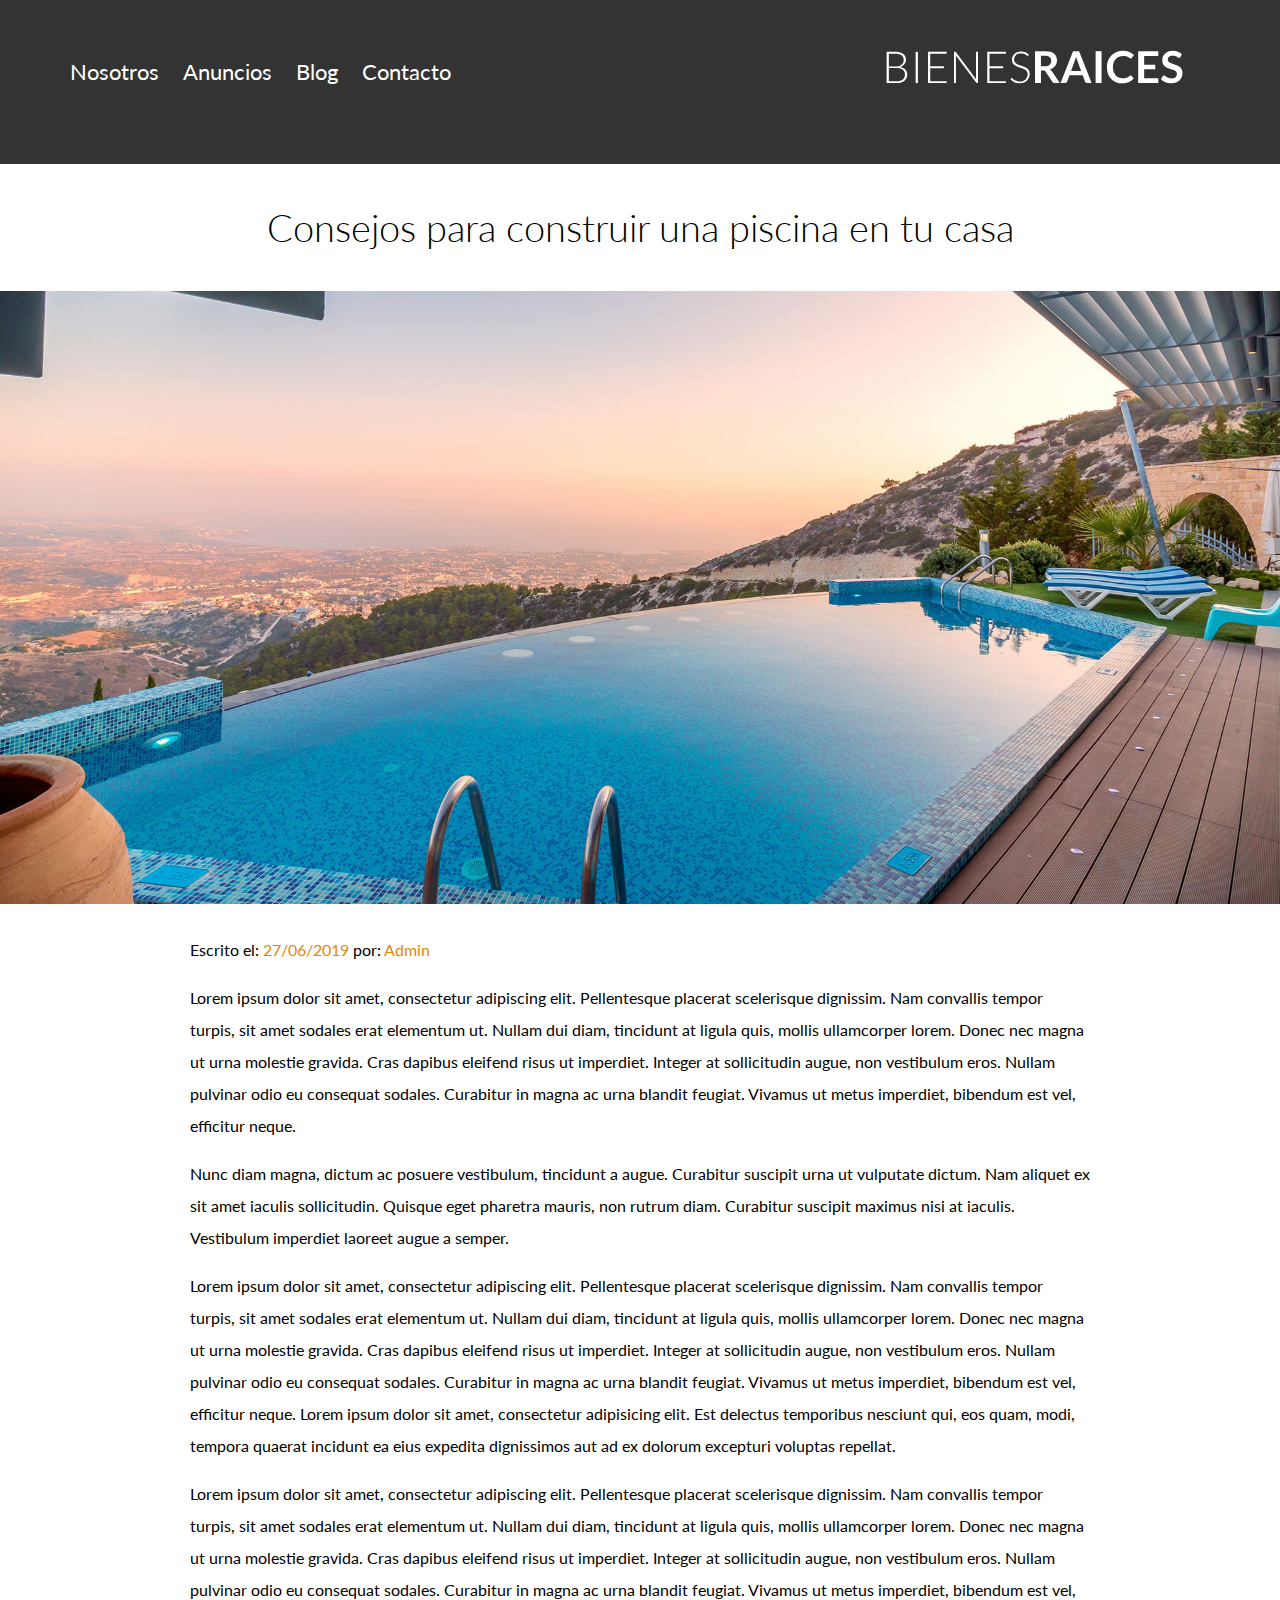
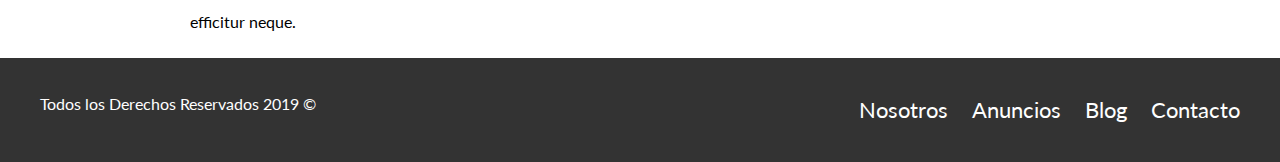
<file: Proyecto_FincaRaiz/entrada_blog.html>
<!DOCTYPE html>
<html lang="es">

<head>
    <meta charset="UTF-8">
    <meta name="viewport" content="width=device-width, initial-scale=1.0">
    <meta http-equiv="X-UA-Compatible" content="ie=edge">
    <title>Finca Raiz</title>

    <link href="https://fonts.googleapis.com/css?family=Lato:300,400,700,900" rel="stylesheet">
    <link rel="stylesheet" href="https://use.fontawesome.com/releases/v5.8.1/css/all.css"
        integrity="sha384-50oBUHEmvpQ+1lW4y57PTFmhCaXp0ML5d60M1M7uH2+nqUivzIebhndOJK28anvf" crossorigin="anonymous">
    <link rel="stylesheet" href="css/normalize.css" />
    <link rel="stylesheet" href="css/styles.css" />
</head>

<body>
    <header class="site-header">
        <div class="contenedor contenido-header">
            <div class="barra">
                <div class="menu-responsive">
                    <input type="checkbox" id="btn-menu">
                    <label for="btn-menu"><i class="fas fa-bars"></i></label>
                    <nav id="navegacion" class="navegacion">
                        <div class="ul">
                            <a href="nosotros.html">Nosotros</a>
                            <a href="anuncios.html">Anuncios</a>
                            <a href="blog.html">Blog</a>
                            <a href="contacto.html">Contacto</a>
                        </div>
                    </nav>
                </div>
                <a href="index.html">
                    <img src="img/logo.svg" alt="logo-empresa">
                </a>
            </div>
            <!--.contenedor-->
        </div>
    </header>

    <h1 class="fw-300 centrar-texto">Consejos para construir una piscina en tu casa</h1>
    <img src="img/destacada2.jpg" alt="imagen-principal">

    <main class="contenedor seccion contenido-centrado texto-entrada">

        <p>Escrito el: <span>27/06/2019</span> por: <span>Admin</span></p>
        <p>Lorem ipsum dolor sit amet, consectetur adipiscing elit. Pellentesque placerat scelerisque dignissim. Nam
            convallis tempor turpis, sit amet sodales erat elementum ut. Nullam dui diam, tincidunt at ligula quis,
            mollis ullamcorper lorem. Donec nec magna ut urna molestie gravida. Cras dapibus eleifend risus ut
            imperdiet. Integer at sollicitudin augue, non vestibulum eros. Nullam pulvinar odio eu consequat sodales.
            Curabitur in magna ac urna blandit feugiat. Vivamus ut metus imperdiet, bibendum est vel, efficitur neque.
        </p>

        <p>Nunc diam magna, dictum ac posuere vestibulum, tincidunt a augue. Curabitur suscipit urna ut vulputate
            dictum. Nam aliquet ex sit amet iaculis sollicitudin. Quisque eget pharetra mauris, non rutrum diam.
            Curabitur suscipit maximus nisi at iaculis. Vestibulum imperdiet laoreet augue a semper.</p>

        <p>Lorem ipsum dolor sit amet, consectetur adipiscing elit. Pellentesque placerat scelerisque dignissim. Nam
            convallis tempor turpis, sit amet sodales erat elementum ut. Nullam dui diam, tincidunt at ligula quis,
            mollis ullamcorper lorem. Donec nec magna ut urna molestie gravida. Cras dapibus eleifend risus ut
            imperdiet. Integer at sollicitudin augue, non vestibulum eros. Nullam pulvinar odio eu consequat sodales.
            Curabitur in magna ac urna blandit feugiat. Vivamus ut metus imperdiet, bibendum est vel, efficitur neque.
            Lorem ipsum dolor sit amet, consectetur adipisicing elit. Est delectus temporibus nesciunt qui, eos quam,
            modi, tempora quaerat incidunt ea eius expedita dignissimos aut ad ex dolorum excepturi voluptas repellat.
        </p>

        <p>Lorem ipsum dolor sit amet, consectetur adipiscing elit. Pellentesque placerat scelerisque dignissim. Nam
            convallis tempor turpis, sit amet sodales erat elementum ut. Nullam dui diam, tincidunt at ligula quis,
            mollis ullamcorper lorem. Donec nec magna ut urna molestie gravida. Cras dapibus eleifend risus ut
            imperdiet. Integer at sollicitudin augue, non vestibulum eros. Nullam pulvinar odio eu consequat sodales.
            Curabitur in magna ac urna blandit feugiat. Vivamus ut metus imperdiet, bibendum est vel, efficitur neque.
        </p>
    </main>

    <footer class="site-footer seccion">
        <div class="contenedor contenedor-footer">
            <nav class="navegacion">
                <a href="nosotros.html">Nosotros</a>
                <a href="anuncios.html">Anuncios</a>
                <a href="blog.html">Blog</a>
                <a href="contacto.html">Contacto</a>
            </nav>
            <p class="copyrigth">Todos los Derechos Reservados 2019 &copy;</p>
        </div>
    </footer>
</body>

</html>
</file>
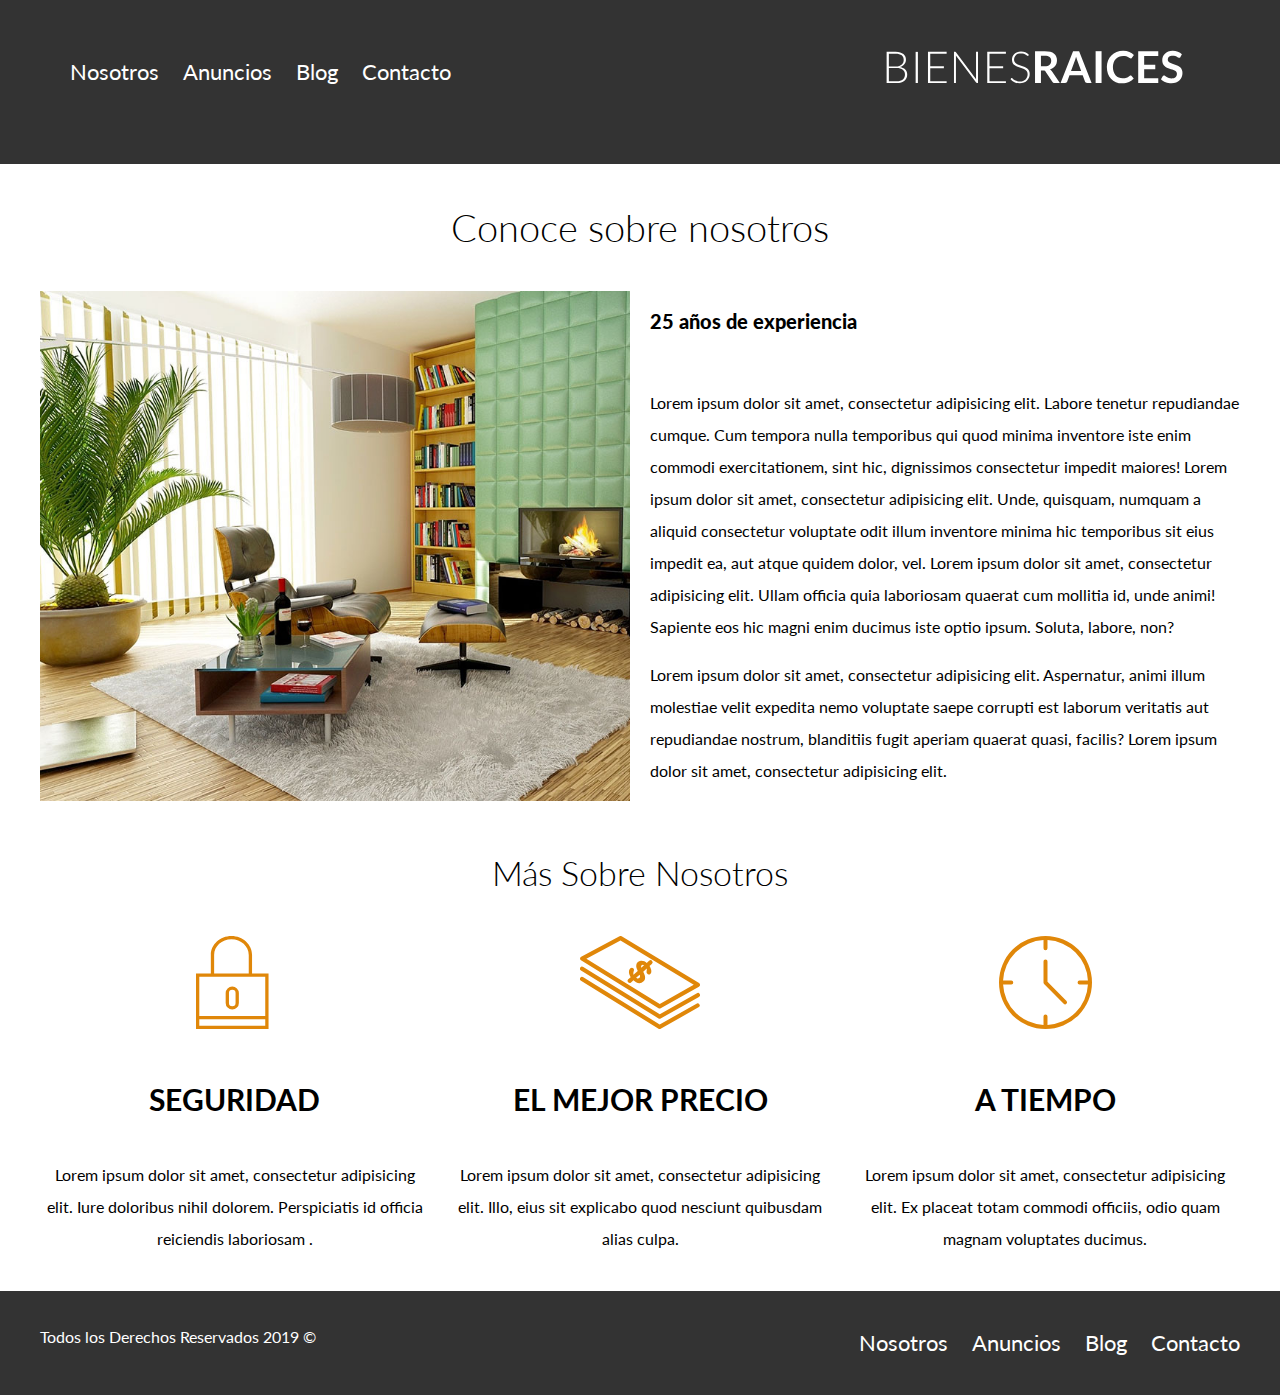
<file: Proyecto_FincaRaiz/nosotros.html>
<!DOCTYPE html>
<html lang="es">

<head>
    <meta charset="UTF-8">
    <meta name="viewport" content="width=device-width, initial-scale=1.0">
    <meta http-equiv="X-UA-Compatible" content="ie=edge">
    <title>Finca Raiz</title>

    <link href="https://fonts.googleapis.com/css?family=Lato:300,400,700,900" rel="stylesheet">
    <link rel="stylesheet" href="https://use.fontawesome.com/releases/v5.8.1/css/all.css"
        integrity="sha384-50oBUHEmvpQ+1lW4y57PTFmhCaXp0ML5d60M1M7uH2+nqUivzIebhndOJK28anvf" crossorigin="anonymous">
    <link rel="stylesheet" href="css/normalize.css" />
    <link rel="stylesheet" href="css/styles.css" />
</head>

<body>
    <header class="site-header">
        <div class="contenedor contenido-header">
            <div class="barra">
                <div class="menu-responsive">
                    <input type="checkbox" id="btn-menu">
                    <label for="btn-menu"><i class="fas fa-bars"></i></label>
                    <nav id="navegacion" class="navegacion">
                        <div class="ul">
                            <a href="nosotros.html">Nosotros</a>
                            <a href="anuncios.html">Anuncios</a>
                            <a href="blog.html">Blog</a>
                            <a href="contacto.html">Contacto</a>
                        </div>
                    </nav>
                </div>
                <a href="index.html">
                    <img src="img/logo.svg" alt="logo-empresa">
                </a>
            </div>
            <!--.contenedor-->
        </div>
    </header>

    <main class="contenedor">
        <h1 class="fw-300 centrar-texto">Conoce sobre nosotros</h1>
        <div class="contenido-nosotros">
            <div class="imagen">
                <img src="img/nosotros.jpg" alt="nosotros">
            </div>
            <div class="texto-nosotros">
                <blockquote>
                    25 años de experiencia
                </blockquote>
                <p>Lorem ipsum dolor sit amet, consectetur adipisicing elit. Labore tenetur repudiandae cumque. Cum
                    tempora nulla temporibus qui quod minima inventore iste enim commodi exercitationem, sint hic,
                    dignissimos consectetur impedit maiores! Lorem ipsum dolor sit amet, consectetur adipisicing elit.
                    Unde, quisquam, numquam a aliquid consectetur voluptate odit illum inventore minima hic temporibus
                    sit eius impedit ea, aut atque quidem dolor, vel. Lorem ipsum dolor sit amet, consectetur
                    adipisicing elit. Ullam officia quia laboriosam quaerat cum mollitia id, unde animi! Sapiente eos
                    hic magni enim ducimus iste optio ipsum. Soluta, labore, non?</p>

                <p>Lorem ipsum dolor sit amet, consectetur adipisicing elit. Aspernatur, animi illum molestiae velit
                    expedita nemo voluptate saepe corrupti est laborum veritatis aut repudiandae nostrum, blanditiis
                    fugit aperiam quaerat quasi, facilis? Lorem ipsum dolor sit amet, consectetur adipisicing elit. </p>
            </div>
        </div>
    </main>

    <section class="contenedor seccion">
        <h2 class="fw-300 centrar-texto">Más Sobre Nosotros</h2>
        <div class="iconos-nosotros">
            <div class="icono">
                <img src="img/icono1.svg" alt="icono-seguridad">
                <h3>Seguridad</h3>
                <p>Lorem ipsum dolor sit amet, consectetur adipisicing elit. Iure doloribus nihil dolorem. Perspiciatis
                    id officia reiciendis laboriosam .</p>
            </div>

            <div class="icono">
                <img src="img/icono2.svg" alt="icono-mejor_precio">
                <h3>El Mejor Precio</h3>
                <p>Lorem ipsum dolor sit amet, consectetur adipisicing elit. Illo, eius sit explicabo quod nesciunt
                    quibusdam alias culpa.</p>
            </div>

            <div class="icono">
                <img src="img/icono3.svg" alt="icono-tiempo">
                <h3>A Tiempo</h3>
                <p>Lorem ipsum dolor sit amet, consectetur adipisicing elit. Ex placeat totam commodi officiis, odio
                    quam magnam voluptates ducimus.</p>
            </div>
        </div>
    </section>

    <footer class="site-footer seccion">
        <div class="contenedor contenedor-footer">
            <nav class="navegacion">
                <a href="nosotros.html">Nosotros</a>
                <a href="anuncios.html">Anuncios</a>
                <a href="blog.html">Blog</a>
                <a href="contacto.html">Contacto</a>
            </nav>
            <p class="copyrigth">Todos los Derechos Reservados 2019 &copy;</p>
        </div>
    </footer>
</body>

</html>
</file>
<file: Proyecto_FincaRaiz/css/styles.css>
/* apply a natural box layout model to all elements, but allowing components to change */
html {
    box-sizing: border-box;
    font-size: 62.5%; /* Reset para REMS - Es el 62.5% de 16px = 10px */
}
*, *:before, *:after {
  box-sizing: inherit;
}
body {
    font-family: 'Lato', sans-serif;
    font-size: 1.6rem;
    line-height: 2;
}

/* Globales */
img {
    max-width: 100%;
}
.contenedor {
    margin: 0 auto;
    width: 95%;
    max-width: 120rem; /* = 1200px */
}
h1 {
    font-size: 3.8rem;
}
h2 {
    font-size: 3.4rem;
}
h3 {
    font-size: 3rem;
}
h4 {
    font-size: 2.6rem;
}

/* MENÚ RESPONSIVE */
.fas.fa-bars {
    color: white;
    font-size: 3rem;
}
#btn-menu {
    display: none;
}
.menu-responsive label {
    display: none;
    width: 3rem;
    height: 3rem;
    padding: 1rem;
}
.menu-responsive label:hover {
    cursor: pointer;
}

/* Utilidades */
.seccion {
    margin-top: 2rem;
    margin-bottom: 2rem;
}
.fw-300 {
    font-weight: 300;
}
.centrar-texto {
    text-align: center;
}
.d-block {
    display: block!important;
}
.contenido-centrado {
    max-width: 90rem;
}

/* Botones */
.btn {
    color: white;
    font-weight: 700;
    text-decoration: none;
    font-size: 1.8rem;
    padding: 1rem 3rem;
    margin-top: 3rem;
    display: inline-block;
    text-align: center;
    border: none;
    display: block;
    flex: 0 0 100%;
}
@media (min-width: 768px) {
    .btn {
        display: inline-block;
        flex: 0 0 auto;
    }
}
.btn:hover {
    cursor: pointer;
}
.btn-amarillo {
    background: #E08709;
}
.btn-verde {
    background: #71B100;
    /* margin-bottom: 2rem; */
}

/* Header */
.site-header {
    background-color: #333333;
    padding: 1rem 0 3rem 0;
}
.site-header.inicio {
    background: url(../img/header.jpg);
    background-position: center center;
    background-size: cover;
    height: 100vh;
    min-height: 60rem;
}
.contenido-header {
    height: 100%;
    display: flex;
    flex-direction: column;
    justify-content: space-between;
    text-align: center;    
}
@media (min-width: 768px) {
    .contenido-header {
        text-align: left;
    }
}
.contenido-header h1 {
    color: white;
    padding-bottom: 2rem;
    max-width: 60rem;
    line-height: 1.7;
}
.barra {
    padding: 3rem;
}
@media (min-width: 768px) {
    .barra {
    display: flex;
    justify-content: space-between;
    align-items: center;
}
}

/* Navegación */
.navegacion a {
    color: white;
    text-decoration: none;
    font-size: 1.8rem; /* = 18px */
    display: flex;
    
}
@media (max-width:768px) {
    .menu-responsive label {
        display: block;
    }
    .navegacion {
        position: absolute;
        background: rgba(0, 0, 0, 0.3);
        width: 20%;
        margin-left: -40%;
        transition: all 0.5s;
    }
    .navegacion .ul {
        text-align: left;
    }
    #btn-menu:checked ~ .navegacion {
        margin: 1.5rem 0 0 .8rem;
    }
}
@media (min-width: 768px) {
    .navegacion a {
        display: inline-block;
        margin-right: 2rem;
        font-size: 2.2rem;
    }
    
    .navegacion a:last-of-type {
        margin: 0;
    }
}
.navegacion a:hover {
    color: #71B100;
}

/* Iconos Nosotros */
@media (min-width: 768px) {
    .iconos-nosotros {
    display: flex;
    justify-content: space-between;
    }
}
.icono {
    text-align: center;
}
@media (min-width: 768px) {
    .icono {
    flex-basis: calc(33.3% - 1rem);
    }
}
.icono h3 {
    text-transform: uppercase;
}

/* Anuncios */
@media (min-width: 768px) {
    .contenedor-anuncios {
    display: flex;
    justify-content: space-between;
    flex-wrap: wrap;
    }
}
.anuncio {
/*
    flex-grow: 0;
    flex-shrink: 0;
    flex-basis: calc(33.3% - 1rem);
*/
    border: 1px solid #B5B5B5;
    background-color: #F5F5F5;
    margin-bottom: 2rem;
}
@media(min-width:768px) {
    .anuncio {
    flex: 0 0 calc(33.3% - 1rem);
    }
}
.contenido-anuncio {
    padding: 2rem;
}
.contenido-anuncio h3,
.contenido-anuncio p {
    margin: 0;
}
.precio {
    color: #71B100;
    font-weight: 700;
}
.iconos-caracteristicas {
    list-style: none;
    padding: 0;
    display: flex;
    justify-content: space-evenly;
    flex: 1;
    max-width: 50rem;
}
.iconos-caracteristicas li {
    display: flex;
}
.iconos-caracteristicas li img {
    margin-right: 2rem;
}
.ver-todas {
    display: flex;
    justify-content: flex-end;
}

/* Contacto Home */
.imagen-contacto {
    background-image: url(../img/encuentra.jpg);
    background-position: center center;
    background-size: cover;
    height: 40rem;
    display: flex;
    align-items: center;
}
.contenido-contacto {
    flex: 0 0 95%;
    color: white
}
.contenido-contacto p {
    font-size: 1.8rem;
}

/* Sección Inferios */
@media (min-width: 768px) {
    .seccion-inferior {
        display: flex;
        justify-content: space-between;
    }
    .seccion-inferior .blog {
        flex-basis: 60%;
    }
    .seccion-inferior .testimoniales {
        flex-basis: calc(40% - 2rem);
    }
}
.entrada-blog {
    margin-bottom: 2rem;
}
@media (min-width: 768px) {
    .entrada-blog {
    display: flex;
    justify-content: space-between;
    }
}
.entrada-blog:last-of-type {
    margin-bottom: 0;
}
@media (min-width: 768px){
    .entrada-blog .imagen {
        flex-basis: 40%;
    }
    .entrada-blog .texto-entrada {
        flex-basis: calc(60% - 3rem)
    }
}
.texto-entrada a {
    color: black;
    text-decoration: none;
}
.texto-entrada h4 {
    margin: 0;
    line-height: 1.6;
}
.texto-entrada h4::after {
    content: '';
    display: block;
    width: 15rem;
    height: .5rem;
    background-color: #71B100;
    margin-top: 1rem;
}
.texto-entrada span {
    color: #E08709;
}

/* Testimoniales */
.testimonial {
    background-color: #71B100;
    font-size: 2.4rem;
    padding: 2rem;
    color: white;
    border-radius: 2rem 5rem;
}
.testimonial p {
    text-align: right;
}
.testimonial blockquote::before {
    content: '';
    background-image: url(../img/comilla.svg);
    width: 4rem;
    height: 4rem;
    position: absolute;
    left: -2rem;
}
.testimonial blockquote {
    position: relative;
    padding-left: 5rem;
    font-weight: 300;
}

/* Footer */
.site-footer {
    background-color: #333333;
    margin: 0;
}
.contenedor-footer {
    padding: 3rem 0;
    text-align: center;
    flex-direction: row-reverse;
}
@media (min-width: 768px) {
    .contenedor-footer {
    display: flex;
    justify-content: space-between;
    }
}
.site-footer nav {
    display: none;
}
@media (min-width: 768px) {
    .site-footer nav {
    display: block;
    }
}
.copyrigth {
    margin: 0;
    color: white;
}

/* PAGINAS INTERNAS, del menu */
/* Nosotros */
@media (min-width: 768px) {
    .contenido-nosotros {
    display: grid;
    grid-template-columns: repeat(2, 1fr);
    grid-column-gap: 2rem;
    }
}

.texto-nosotros blockquote {
    font-weight: 900;
    font-size: 2rem;
    margin: 0;
    padding: 1rem 0 3rem 0;
}
/* Resumen propiedad - Anuncio */
.resumen-propiedad {
    display: flex;
    justify-content: space-between;
    align-items: center;
}
/* Contacto */
.contacto p {
    font-size: 1.6rem;
    color: #777777;
}
legend {
    font-size: 2.4rem;
    color: #333333;
}
label {
    font-weight: 700;
    text-transform: uppercase;
    display: block;
}
input:not([type="submit"]),
textarea,
select {
    padding: 1rem;
    display: block;
    width: 100%;
    background: #e1e1e1;
    margin-bottom: 2rem;
    border: none;
    border-radius: 1rem;
}
input[type="radio"] {
    width: auto;
    margin: 0;
}
select {
    -webkit-appearance: none;
    appearance: none;
}
textarea {
    height: 15rem;
}
.forma-contacto {
    max-width: 30rem;
    display: flex;
    justify-content: space-between;
    align-items: center;
}
.notificacion {
    display: block;
}
@media (min-width: 768px) {
    .notificacion {
    display: flex;
    align-items: center;
    margin-bottom: 2rem;
    width: 90%;
    justify-content: space-between;
    }
}
.notificacion p {
    color: black;
    font-size: 1.4rem;
}
input[type="checkbox"] {
    margin: 0;
    width: auto;
}
.contacto-parrafos p {
    margin: 0;
}
.noticias p {
    margin: 0;
}
</file>
